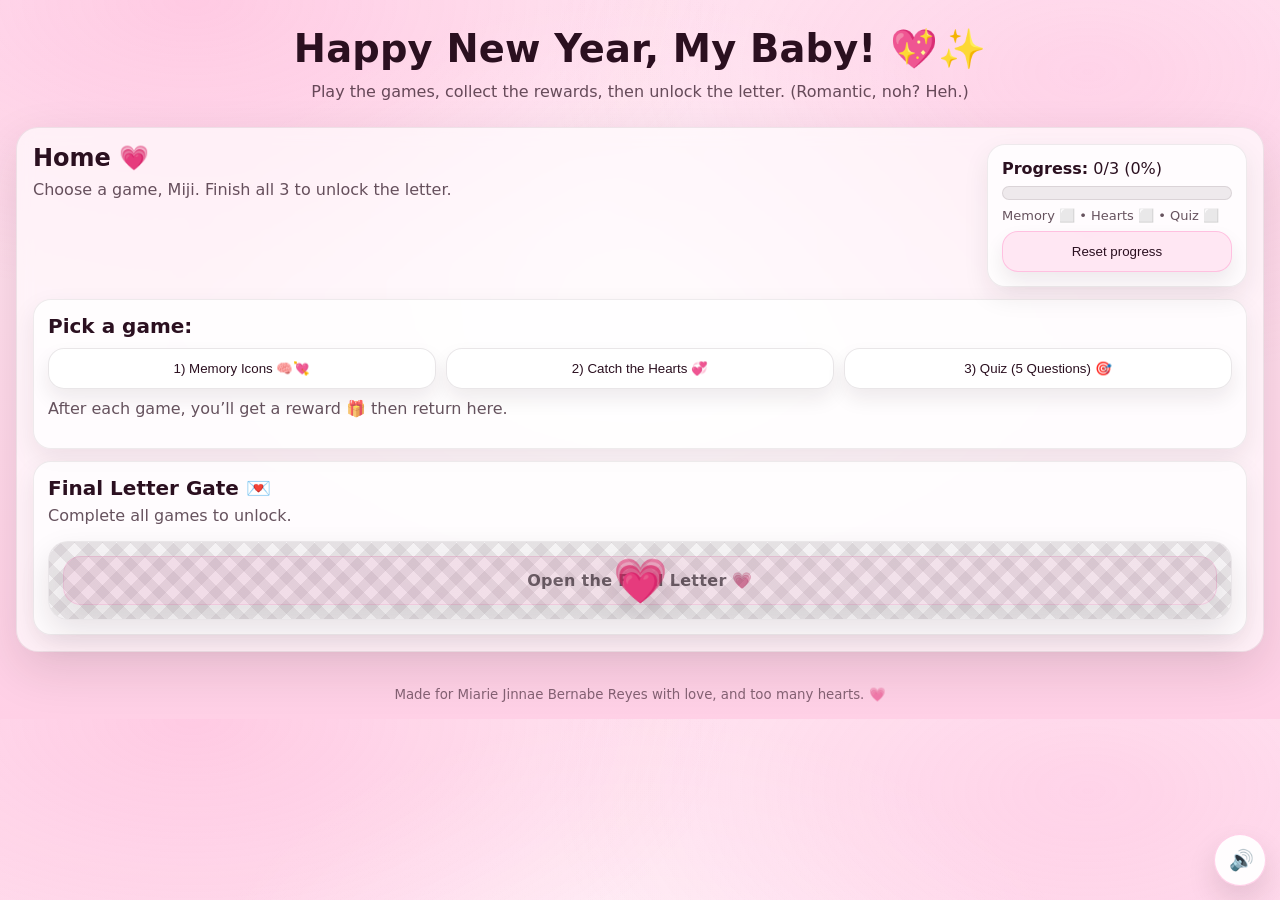
<file: index.html>
<!doctype html>
<html lang="en">
<head>
  <meta charset="utf-8" />
  <meta name="viewport" content="width=device-width, initial-scale=1" />
  <title>Happy New Year, Miji! 💖</title>
  <link rel="stylesheet" href="style.css" />
</head>

<body>
  <!-- floating hearts background -->
  <div class="hearts" id="hearts"></div>

  <!-- flash overlay for dramatic unlock -->
  <div class="unlock-flash" id="unlockFlash" aria-hidden="true"></div>

  <!-- Music Toggle -->
  <button id="musicToggle" class="music-toggle" aria-label="Toggle music" title="Toggle music">
    🔊
  </button>

  <!-- Background Music -->
  <audio id="bgMusic" loop>
    <source src="assets/background.mp3" type="audio/mpeg">
  </audio>

  <!-- Reward Popup (Gift) -->
  <div class="modal" id="rewardModal" aria-hidden="true">
    <div class="modal-card">
      <div class="gift-icon" aria-hidden="true">🎁</div>
      <div class="modal-title">Reward Unlocked!</div>
      <div class="modal-word" id="rewardWord">PUTWORDHERECODEX</div>
      <div class="modal-sub">Claimed for Miji 💖</div>

      <div class="row" style="justify-content:center; margin-top:12px;">
        <button id="closeReward">Back to Home</button>
      </div>
    </div>
  </div>

  <header class="top">
    <h1>Happy New Year, My Baby! 💖✨</h1>
    <p>Play the games, collect the rewards, then unlock the letter. (Romantic, noh? Heh.)</p>
  </header>

  <main class="panel">
    <section id="gameRoot" class="game"></section>
  </main>

  <footer class="foot">
    <small>Made for Miarie Jinnae Bernabe Reyes with love, and too many hearts. 💗</small>
  </footer>

  <script type="module" src="app.js"></script>
</body>
</html>
</file>
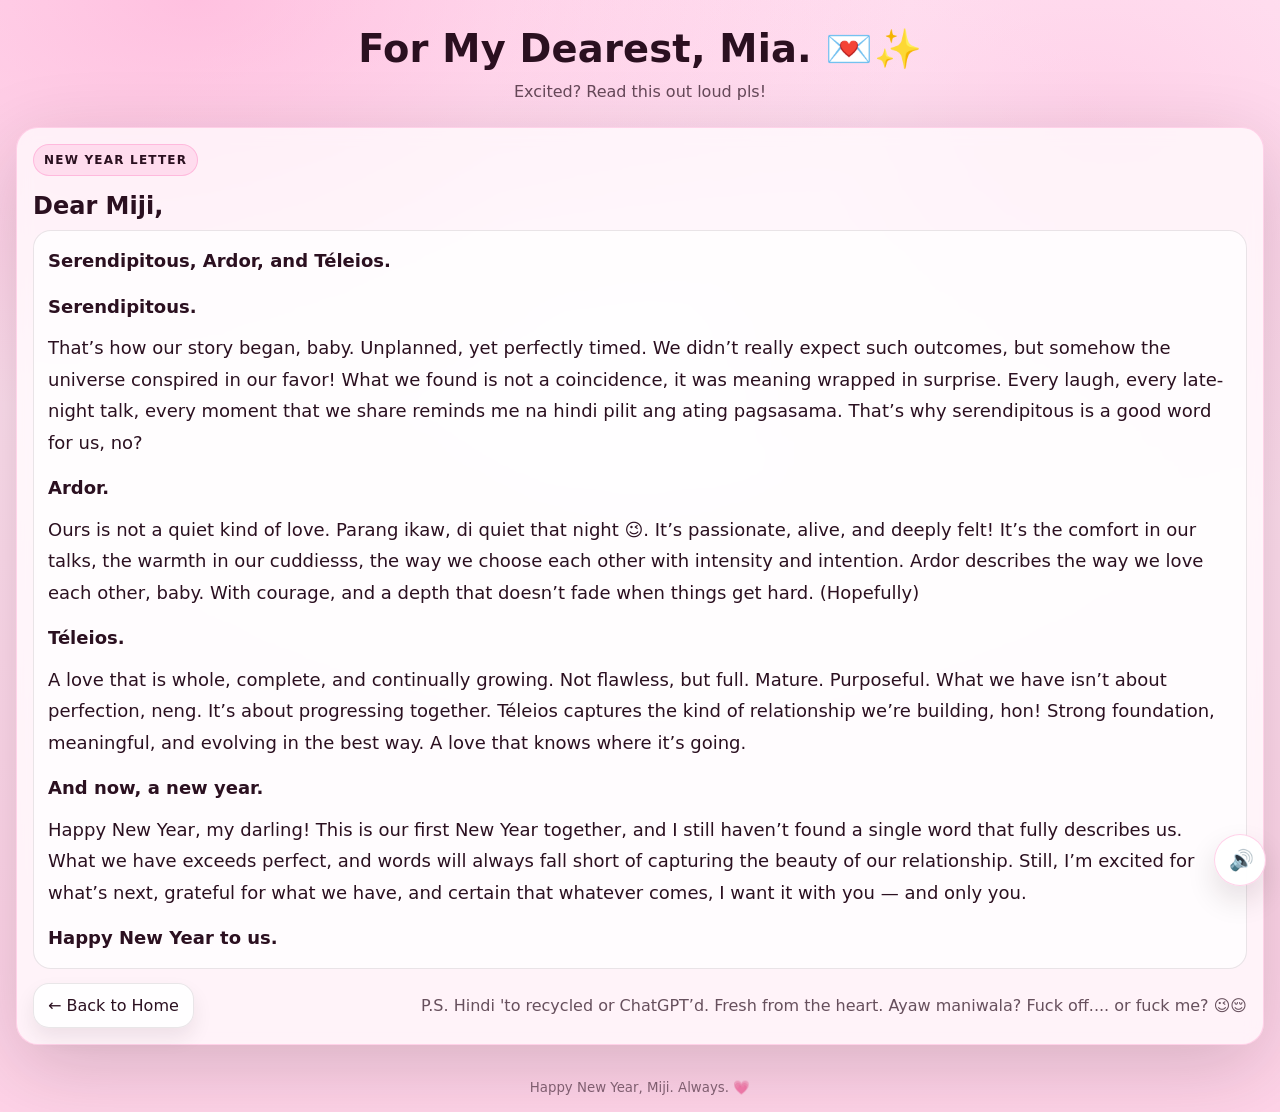
<file: letter.html>
<!doctype html>
<html lang="en">
<head>
  <meta charset="utf-8" />
  <meta name="viewport" content="width=device-width, initial-scale=1" />
  <title>Eto na yung letter boiiii!! 💌</title>
  <link rel="stylesheet" href="style.css" />
</head>

<body class="letter-page">
  <div class="hearts" id="hearts"></div>
  <div class="sparkles" aria-hidden="true"></div>

  <!-- Music Toggle -->
  <button id="musicToggle" class="music-toggle" aria-label="Toggle music" title="Toggle music">
    🔊
  </button>

  <!-- Background Music -->
  <audio id="bgMusic" loop>
    <source src="assets/background.mp3" type="audio/mpeg">
  </audio>

  <header class="top">
    <h1>For My Dearest, Mia. 💌✨</h1>
    <p>Excited? Read this out loud pls!</p>
  </header>

  <main class="panel">
    <section class="game letter-card">
      <div>
        <div class="badge">NEW YEAR LETTER</div>
        <h2 style="margin:6px 0 0;">Dear Miji,</h2>
      </div>

      <!-- Letter Content -->
      <div class="letter-body">
        <div class="letter-text" style="white-space: normal;">
          <p style="margin:0 0 14px;">
            <strong>Serendipitous, Ardor, and Téleios.</strong>
          </p>

          <p style="margin:0 0 10px;"><strong>Serendipitous.</strong></p>
          <p style="margin:0 0 14px;">
            That’s how our story began, baby. Unplanned, yet perfectly timed.
            We didn’t really expect such outcomes, but somehow the universe conspired in our favor!
            What we found is not a coincidence, it was meaning wrapped in surprise.
            Every laugh, every late-night talk, every moment that we share reminds me na hindi pilit ang ating pagsasama.
            That’s why serendipitous is a good word for us, no?
          </p>

          <p style="margin:0 0 10px;"><strong>Ardor.</strong></p>
          <p style="margin:0 0 14px;">
            Ours is not a quiet kind of love. Parang ikaw, di quiet that night 😉.
            It’s passionate, alive, and deeply felt!
            It’s the comfort in our talks, the warmth in our cuddiesss, the way we choose each other with intensity and intention.
            Ardor describes the way we love each other, baby. With courage, and a depth that doesn’t fade when things get hard. (Hopefully)
          </p>

          <p style="margin:0 0 10px;"><strong>Téleios.</strong></p>
          <p style="margin:0 0 14px;">
            A love that is whole, complete, and continually growing.
            Not flawless, but full. Mature. Purposeful.
            What we have isn’t about perfection, neng. It’s about progressing together.
            Téleios captures the kind of relationship we’re building, hon!
            Strong foundation, meaningful, and evolving in the best way.
            A love that knows where it’s going.
          </p>

          <p style="margin:0 0 10px;"><strong>And now, a new year.</strong></p>
          <p style="margin:0 0 14px;">
            Happy New Year, my darling! This is our first New Year together, and I still haven’t found a single word that fully describes us.
            What we have exceeds perfect, and words will always fall short of capturing the beauty of our relationship.
            Still, I’m excited for what’s next, grateful for what we have, and certain that whatever comes,
            I want it with you — and only you.
          </p>

          <p style="margin:0;">
            <strong>Happy New Year to us.</strong>
          </p>
        </div>
      </div>

      <div class="row" style="margin-top:14px; justify-content:space-between;">
        <a class="btn-link" href="index.html">← Back to Home</a>

        <!-- If you want to keep it spicy but not nuclear, pick one below -->
        <span class="muted">P.S. Hindi 'to recycled or ChatGPT’d. Fresh from the heart. Ayaw maniwala? Fuck off.... or fuck me? 😉😌</span>
      </div>
    </section>
  </main>

  <footer class="foot">
    <small>Happy New Year, Miji. Always. 💗</small>
  </footer>

  <script type="module">
    // hearts float
    const heartsLayer = document.getElementById("hearts");
    function spawnHeart() {
      const el = document.createElement("div");
      el.className = "heart";
      const roll = Math.random();
      el.textContent = roll < 0.18 ? "🎆" : (roll < 0.42 ? "✨" : (roll < 0.75 ? "💖" : "💗"));
      el.style.left = Math.random() * 100 + "vw";
      el.style.setProperty("--drift", (Math.random() * 140 - 70) + "px");
      const dur = 5 + Math.random() * 6;
      el.style.animationDuration = dur + "s";
      el.style.fontSize = (16 + Math.random() * 24) + "px";
      heartsLayer.appendChild(el);
      setTimeout(() => el.remove(), (dur + 0.5) * 1000);
    }
    setInterval(spawnHeart, 170);
    for (let i = 0; i < 30; i++) setTimeout(spawnHeart, i * 35);

    // music toggle
    const bgMusic = document.getElementById("bgMusic");
    const musicToggle = document.getElementById("musicToggle");
    const MUSIC_KEY = "miji_music_enabled_v1";
    const BASE_VOL = 0.35;

    function fadeTo(target, ms = 450) {
      if (!bgMusic) return;
      const start = Number.isFinite(bgMusic.volume) ? bgMusic.volume : BASE_VOL;
      const t0 = performance.now();
      function step(t) {
        const p = Math.min(1, (t - t0) / ms);
        bgMusic.volume = start + (target - start) * p;
        if (p < 1) requestAnimationFrame(step);
      }
      requestAnimationFrame(step);
    }

    function setIcon() {
      const enabled = localStorage.getItem(MUSIC_KEY) !== "0";
      musicToggle.textContent = enabled ? "🔊" : "🔇";
    }

    async function startIfEnabled() {
      const enabled = localStorage.getItem(MUSIC_KEY) !== "0";
      setIcon();
      if (!enabled) return;

      bgMusic.volume = 0;
      try {
        await bgMusic.play();
        fadeTo(BASE_VOL, 600);
      } catch {
        // blocked until user interaction
      }
    }

    musicToggle.addEventListener("click", async () => {
      const enabled = localStorage.getItem(MUSIC_KEY) !== "0";
      if (enabled) {
        localStorage.setItem(MUSIC_KEY, "0");
        fadeTo(0, 350);
        setTimeout(() => bgMusic.pause(), 360);
      } else {
        localStorage.setItem(MUSIC_KEY, "1");
        try {
          bgMusic.volume = 0;
          await bgMusic.play();
          fadeTo(BASE_VOL, 600);
        } catch {}
      }
      setIcon();
    });

    // start music after first click anywhere
    document.addEventListener("click", () => startIfEnabled(), { once: true });
    setIcon();
  </script>
</body>
</html>
</file>
<file: style.css>
:root{
  --bg1:#ffe6f1;
  --bg2:#ffd0e6;

  --text:#2b1020;
  --soft: rgba(43,16,32,.72);

  --card: rgba(255,255,255,.78);
  --pink: #ff4da6;
  --pink2:#ff87c7;
  --shadow: rgba(34,10,20,.12);
}

*{ box-sizing:border-box; }

body{
  margin:0;
  color: var(--text);
  background:
    radial-gradient(900px 500px at 15% 0%, rgba(255, 77, 166, .18), transparent 60%),
    radial-gradient(900px 520px at 85% 10%, rgba(255, 135, 199, .18), transparent 60%),
    radial-gradient(700px 500px at 50% 45%, rgba(255,255,255,.65), transparent 65%),
    linear-gradient(180deg, var(--bg1), var(--bg2));
  overflow-x:hidden;
  font-family: system-ui, -apple-system, Segoe UI, Roboto, Arial, sans-serif;
}

.top{
  padding: 26px 16px 10px;
  text-align:center;
  position: relative;
  z-index: 1;
}

.top h1{
  margin:0;
  font-size: clamp(26px, 3vw, 40px);
  letter-spacing: .2px;
}

.top p{
  margin: 10px auto 0;
  max-width: 860px;
  color: var(--soft);
}

.panel{
  padding: 16px;
  position: relative;
  z-index: 1;
}

.game{
  background: rgba(255,255,255,.65);
  border-radius: 22px;
  padding: 16px;
  min-height: 58vh;
  box-shadow: 0 18px 50px var(--shadow);
  border: 1px solid rgba(43,16,32,.08);
  backdrop-filter: blur(8px);
}

.foot{
  padding: 16px;
  text-align:center;
  opacity:.8;
  position: relative;
  z-index: 1;
  color: var(--soft);
}

.muted{ color: var(--soft); }
.big{ font-size: 20px; }

.row{ display:flex; gap:10px; flex-wrap:wrap; align-items:center; }
.grid{ display:grid; gap:10px; }

.card{
  background: var(--card);
  border: 1px solid rgba(43,16,32,.08);
  border-radius: 18px;
  padding: 14px;
  box-shadow: 0 10px 26px rgba(34,10,20,.08);
}

button{
  padding: 12px 14px;
  border: 0;
  border-radius: 16px;
  background: rgba(255,255,255,.92);
  color: var(--text);
  cursor:pointer;
  transition: transform .08s ease, filter .08s ease;
  box-shadow: 0 10px 20px rgba(34,10,20,.08);
  border: 1px solid rgba(43,16,32,.10);
}

button:hover{ transform: translateY(-1px); filter: brightness(1.03); }
button:active{ transform: translateY(0px) scale(.99); }
button:disabled{ opacity: .6; cursor:not-allowed; }

.btn-danger{
  background: rgba(255, 77, 166, .12);
  border: 1px solid rgba(255, 77, 166, .25);
}

.btn-link{
  display:inline-block;
  padding: 12px 14px;
  border-radius: 16px;
  background: rgba(255,255,255,.92);
  border: 1px solid rgba(43,16,32,.10);
  color: var(--text);
  text-decoration: none;
  transition: transform .08s ease, filter .08s ease;
  box-shadow: 0 10px 20px rgba(34,10,20,.08);
}
.btn-link:hover{ transform: translateY(-1px); filter: brightness(1.03); }
.btn-link:active{ transform: translateY(0px) scale(.99); }

/* Progress bar */
.progress-wrap{ display:grid; gap:8px; }
.progress{
  width: 100%;
  height: 14px;
  border-radius: 999px;
  background: rgba(43,16,32,.08);
  border: 1px solid rgba(43,16,32,.10);
  overflow:hidden;
}
.progress > .bar{
  height: 100%;
  width: 0%;
  background: linear-gradient(90deg, var(--pink), var(--pink2));
  border-radius: 999px;
  transition: width .35s ease;
}

/* Floating hearts background */
.hearts{
  position: fixed;
  inset: 0;
  pointer-events: none;
  overflow: hidden;
  z-index: 0;
}

.heart{
  position:absolute;
  bottom: -60px;
  font-size: 18px;
  opacity: .75;
  animation: floatUp linear forwards;
  filter: drop-shadow(0 6px 10px rgba(34,10,20,.15));
}

@keyframes floatUp{
  to{
    transform: translateY(-115vh) translateX(var(--drift));
    opacity: 0;
  }
}

/* Reward Modal */
.modal{
  position: fixed;
  inset: 0;
  display: none;
  place-items: center;
  background: rgba(43,16,32,.28);
  z-index: 9999;
  padding: 18px;
}
.modal.show{ display: grid; }

.modal-card{
  width: min(520px, 100%);
  background: rgba(255,255,255,.92);
  border: 1px solid rgba(43,16,32,.10);
  border-radius: 22px;
  padding: 18px 16px 16px;
  text-align: center;
  box-shadow: 0 20px 70px rgba(34,10,20,.18);
  backdrop-filter: blur(10px);
  animation: popIn .18s ease-out;
}

@keyframes popIn{
  from{ transform: scale(.96); opacity:.2; }
  to{ transform: scale(1); opacity:1; }
}

.gift-icon{ font-size: 48px; margin-bottom: 6px; }
.modal-title{ font-size: 20px; font-weight: 800; margin-bottom: 10px; }
.modal-word{
  font-size: 26px;
  font-weight: 900;
  letter-spacing: 1px;
  padding: 12px 14px;
  border-radius: 16px;
  background: rgba(255, 77, 166, .10);
  border: 1px solid rgba(255, 77, 166, .25);
  margin: 0 auto;
}
.modal-sub{ margin-top: 10px; color: var(--soft); }

/* Letter page */
.letter-page{
  background:
    radial-gradient(1200px 700px at 15% 0%, rgba(255, 77, 166, .26), transparent 60%),
    radial-gradient(1000px 700px at 85% 10%, rgba(255, 135, 199, .22), transparent 60%),
    radial-gradient(900px 700px at 50% 30%, rgba(255, 240, 250, .85), transparent 65%),
    linear-gradient(180deg, #ffe9f4, #ffd3e8);
}

.letter-card{
  border: 1px solid rgba(255, 77, 166, .20);
  box-shadow: 0 22px 80px rgba(34,10,20,.18);
  background: rgba(255,255,255,.70);
}

.badge{
  display:inline-block;
  font-weight: 900;
  letter-spacing: 1.2px;
  font-size: 12px;
  padding: 8px 10px;
  border-radius: 999px;
  background: rgba(255, 77, 166, .12);
  border: 1px solid rgba(255, 77, 166, .25);
  margin-bottom: 10px;
}

.letter-body{
  margin-top: 10px;
  padding: 14px;
  border-radius: 18px;
  background: rgba(255, 255, 255, .72);
  border: 1px solid rgba(43,16,32,.10);
}
.letter-text{
  font-size: 18px;
  line-height: 1.75;
  margin: 0;
}

/* Sparkles overlay */
.sparkles{
  position: fixed;
  inset: 0;
  pointer-events: none;
  z-index: 0;
  background:
    radial-gradient(2px 2px at 20% 30%, rgba(255,255,255,.9), transparent 60%),
    radial-gradient(2px 2px at 80% 40%, rgba(255,255,255,.85), transparent 60%),
    radial-gradient(1.5px 1.5px at 60% 20%, rgba(255,255,255,.75), transparent 60%),
    radial-gradient(2px 2px at 35% 70%, rgba(255,255,255,.85), transparent 60%),
    radial-gradient(1.5px 1.5px at 70% 75%, rgba(255,255,255,.75), transparent 60%);
  animation: twinkle 2.8s ease-in-out infinite alternate;
  opacity: .8;
}
@keyframes twinkle{
  from{ filter: brightness(1); transform: translateY(0px); }
  to{ filter: brightness(1.25); transform: translateY(-2px); }
}

/* Music toggle button */
.music-toggle{
  position: fixed;
  right: 14px;
  bottom: 14px;
  z-index: 10000;
  width: 52px;
  height: 52px;
  border-radius: 999px;
  display: grid;
  place-items: center;
  font-size: 20px;
  background: rgba(255,255,255,.95);
  border: 1px solid rgba(255, 77, 166, .25);
  box-shadow: 0 14px 30px rgba(34,10,20,.12);
}

/* LOCKED LETTER GATE */
.letter-gate{
  position: relative;
  border-radius: 20px;
  padding: 14px;
  background: rgba(255,255,255,.70);
  border: 1px solid rgba(43,16,32,.10);
  box-shadow: 0 12px 30px rgba(34,10,20,.10);
  overflow: hidden;
}

.letter-btn{
  display:block;
  text-align:center;
  padding: 14px 14px;
  border-radius: 18px;
  font-weight: 900;
  letter-spacing: .3px;
  text-decoration:none;
  color: var(--text);
  background: linear-gradient(90deg, rgba(255, 77, 166, .20), rgba(255, 135, 199, .20));
  border: 1px solid rgba(255, 77, 166, .25);
  box-shadow: 0 12px 22px rgba(34,10,20,.10);
}

.letter-gate.locked .letter-btn{
  opacity: .65;
  filter: grayscale(.15);
  pointer-events: none;
}

.chains{
  position:absolute;
  inset: -20px;
  background:
    repeating-linear-gradient(45deg, rgba(43,16,32,.18) 0 10px, rgba(43,16,32,.05) 10px 20px),
    repeating-linear-gradient(-45deg, rgba(43,16,32,.18) 0 10px, rgba(43,16,32,.05) 10px 20px);
  opacity: .55;
  mix-blend-mode: multiply;
}

.heart-lock{
  position:absolute;
  top: 50%;
  left: 50%;
  transform: translate(-50%, -50%);
  font-size: 44px;
  filter: drop-shadow(0 10px 14px rgba(34,10,20,.15));
}

.heart-key{
  position:absolute;
  left: -120px;
  top: 50%;
  transform: translateY(-50%);
  font-size: 40px;
  opacity: 0;
}

.letter-gate.unlocked .chains,
.letter-gate.unlocked .heart-lock,
.letter-gate.unlocked .heart-key{
  display:none;
}

.letter-gate.unlocking .heart-key{
  opacity: 1;
  animation: keyIn 1.2s ease forwards;
}

.letter-gate.unlocking .heart-lock{
  animation: lockPop 1.2s ease forwards;
}

.letter-gate.unlocking .chains{
  animation: chainsFade 1.2s ease forwards;
}

@keyframes keyIn{
  0%{ left:-120px; transform: translateY(-50%) rotate(-20deg); }
  60%{ left: 52%; transform: translate(-50%, -50%) rotate(0deg); }
  100%{ left: 120%; transform: translateY(-50%) rotate(20deg); opacity:0; }
}

@keyframes lockPop{
  0%{ transform: translate(-50%, -50%) scale(1); opacity:1; }
  60%{ transform: translate(-50%, -50%) scale(1.05) rotate(8deg); opacity:1; }
  100%{ transform: translate(-50%, -50%) scale(.6) rotate(-10deg); opacity:0; }
}

@keyframes chainsFade{
  from{ opacity:.55; }
  to{ opacity:0; }
}

/* Dramatic unlock glow + pulse */
.letter-gate.unlocking{
  outline: 2px solid rgba(255, 77, 166, .25);
  box-shadow: 0 0 0 8px rgba(255, 77, 166, .10), 0 20px 60px rgba(34,10,20,.18);
}

.letter-gate.unlocked{
  outline: 2px solid rgba(255, 77, 166, .18);
  box-shadow: 0 0 0 10px rgba(255, 135, 199, .12), 0 20px 70px rgba(34,10,20,.16);
}

.letter-gate.unlocked .letter-btn{
  animation: pulseGlow 1.4s ease-in-out infinite;
}

@keyframes pulseGlow{
  0%, 100%{
    transform: translateY(0);
    box-shadow: 0 12px 22px rgba(34,10,20,.10);
    filter: brightness(1);
  }
  50%{
    transform: translateY(-1px);
    box-shadow: 0 16px 30px rgba(34,10,20,.14);
    filter: brightness(1.06);
  }
}

/* Confetti particles */
.confetti{
  position: fixed;
  top: -12px;
  left: 0;
  width: 10px;
  height: 14px;
  border-radius: 3px;
  z-index: 9998;
  pointer-events: none;
  opacity: .95;
  animation: confettiFall linear forwards;
}

@keyframes confettiFall{
  to{
    transform: translate3d(var(--dx), 110vh, 0) rotate(var(--rot));
    opacity: 0;
  }
}

/* Flash overlay */
.unlock-flash{
  position: fixed;
  inset: 0;
  z-index: 9997;
  pointer-events: none;
  background: radial-gradient(circle at 50% 45%, rgba(255,255,255,.85), transparent 55%);
  opacity: 0;
}
.unlock-flash.play{
  animation: flash 700ms ease-out forwards;
}
@keyframes flash{
  0%{ opacity:0; }
  35%{ opacity:.55; }
  100%{ opacity:0; }
}

@media (max-width: 480px) {
  .row{ flex-direction: column; align-items: stretch; }
}
</file>
